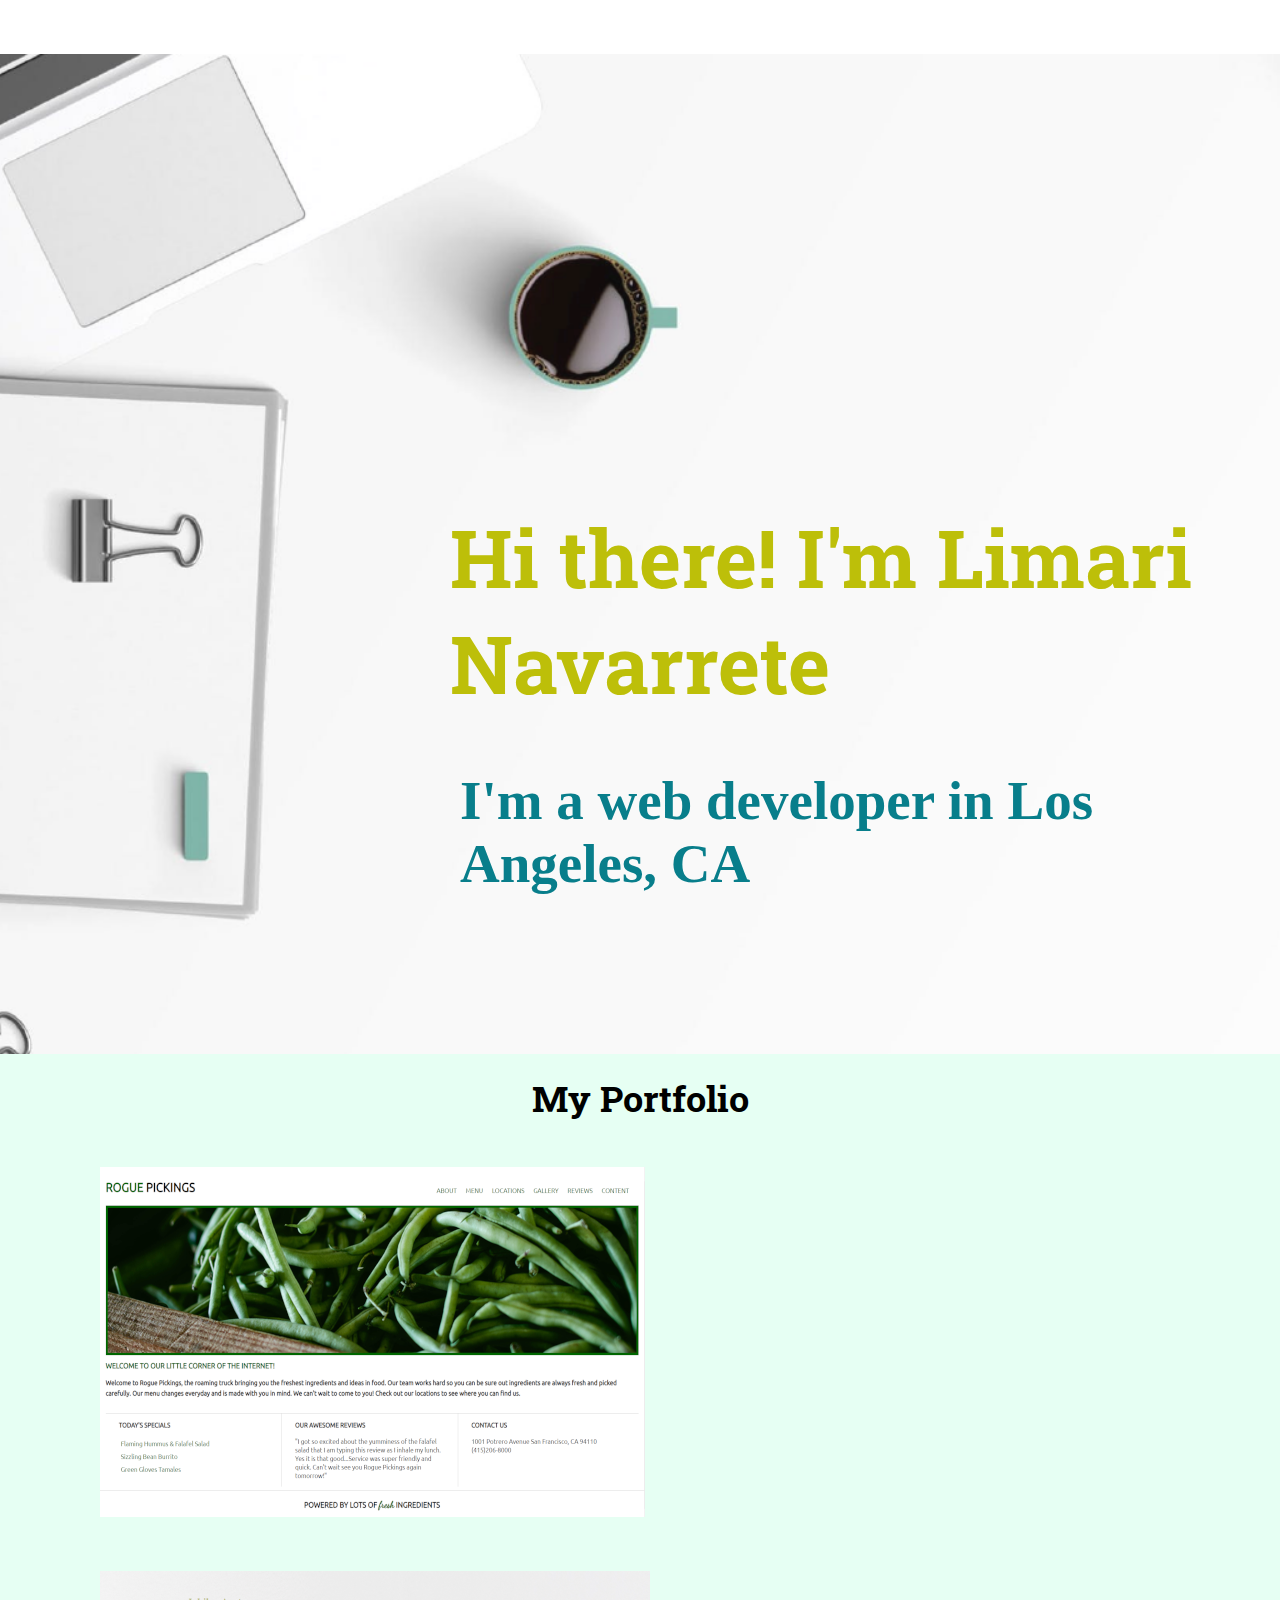
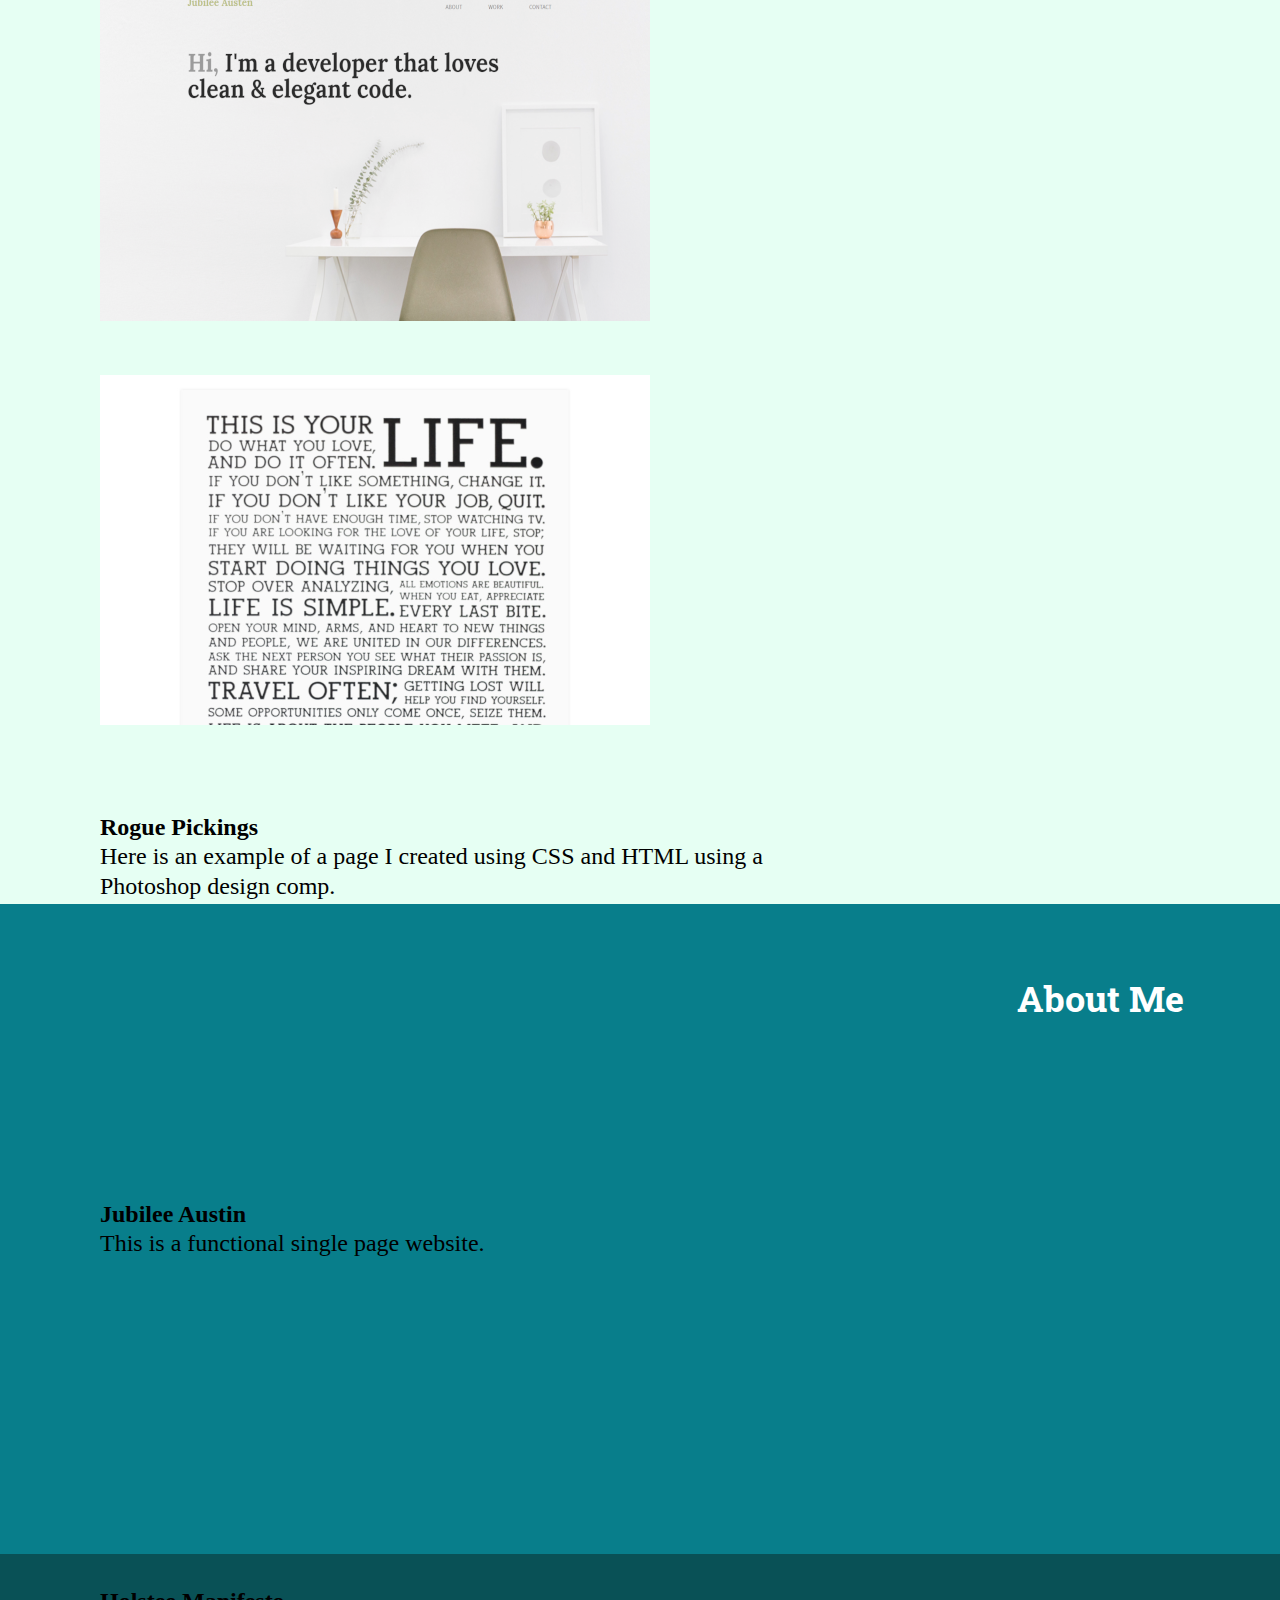
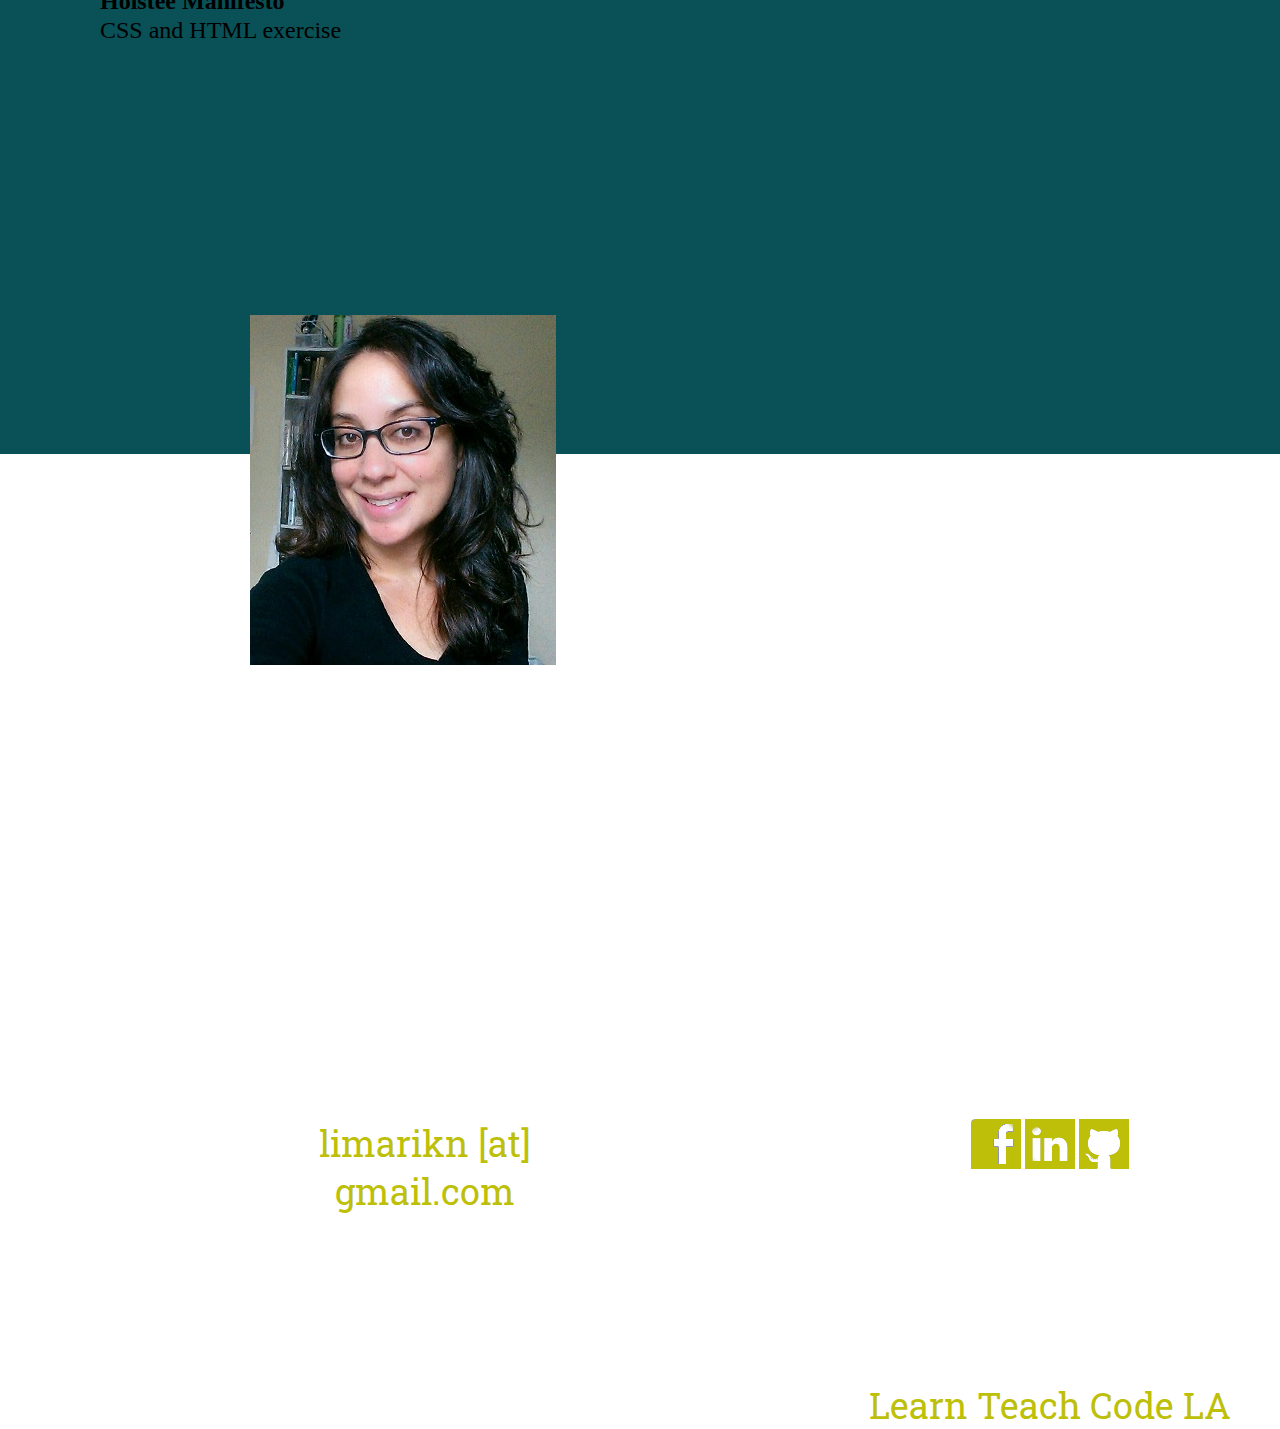
<file: img-index-css/index.html>
<!doctype html>
<html>
    <head>
        <title>Limari, Web Developer, Los Angeles</title>
		 <link rel="stylesheet" href="css/normalize.css">
        <link rel="stylesheet" href="css/main.css">
		<link href='https://fonts.googleapis.com/css?family=Merriweather' rel='stylesheet'>
		<link href="https://fonts.googleapis.com/css?family=Roboto+Slab" rel="stylesheet">
		<style>
           a {
               text-decoration: none;
              }
         </style>
 </head>
 
 <body>
 <header>
  
		<h1> Hi there! I'm Limari Navarrete	</h1>
		<h2>I'm a web developer in Los Angeles, CA</h2>
  
   
	 
	  
	</header>
	  
	  
	<main>
	  
	  <section id="work">
	   
	      <h2> My Portfolio </h2>
	    
	  
	
	     
		 <div class="half-width">
		
		 <a href="../rogue/index.html"target="_blank"> <img src="../rogue/images-icons/real-rogue-crop.png" alt="hero icon" /></a>		
	     
		 <img src="images-icons/real-jubilee.png" alt="hero icon" />
		 
		 <img src="images-icons/real-holstee.png" alt="hero icon" />
		  </div>
		  
		 <div class="half-width">
		    <h3> Rogue Pickings</h3>
			 <p>Here is an example of a page I created using CSS and HTML using a Photoshop design comp.</p>
             <h3> Jubilee Austin</h3>
			 <p>This is a functional single page website.</p>
			 <h3>Holstee Manifesto</h3>
			 <p>CSS and HTML exercise</p>
			 
		 </div>
		 
	  </section> 
		 
		
		
		<section id="about">
	   <div class="full-width">
	   
	   <h2> About Me </h2>
	   </div>
	     <div class="half-width">
		   <img src="images-icons/head-shot.jpg" alt="head shot" />
		   
		  </div>
		  <div class="half-width">
		  <p> My name is Limari and I’m a developer who loves helping clients get their ideas out on the web. 
		   I approach each project with accuracy and thoughtfullness and will always respond to my clients needs. 
		  When I’m not coding you might find me enjoying my days in the Santa Monica mountains or singing an opera aria while stumming my ukulele.</p>
		
		 </div>
	   
	</section>
		
		</main>
		
	  <footer id="contact">
	  
	  
	  
	    <div class="third-width">
		<h2> Hire Me </h2>
		<h2> <a href="https://www.gmail.com" target="_blank"><span class= "GreenText">limarikn [at] gmail.com</span></a></h2>
		
		</div>
		<div class="third-width">
		
			<h2><span class= "LetConnect">Lets Connect</span></h2>
		<ul>
		  <li>
		   <a href="https://www.facebook.com/limari.navarretebedford/"target="_blank"><img src="images-icons/facebook-logo.png" alt="fb logo" /></a>
		  </li>
		 
		 <li>
		  <a href="https://www.linkedin.com/in/limari-navarrete-8b9b3589/"target=_blank"><img src="images-icons/linkedin-sign.png" alt="linkedin" /></a>
		  </li>
		  
		  <li>
		   <a href="https://github.com/limarikn"target=_blank"><img src="images-icons/github-sign.png" alt="github logo" /></a>
		   </li>
		   </ul>
		</div>
		<div class="third-width">
		<h2>Meet Me </h2>
		<h2> <a href="https://www.meetup.com/LearnTeachCode/" target="_blank"><span class= "GreenText">Learn Teach Code LA</span></a><h2>
		</div>
	  </footer>
	
    
    </body>
</html>
</file>
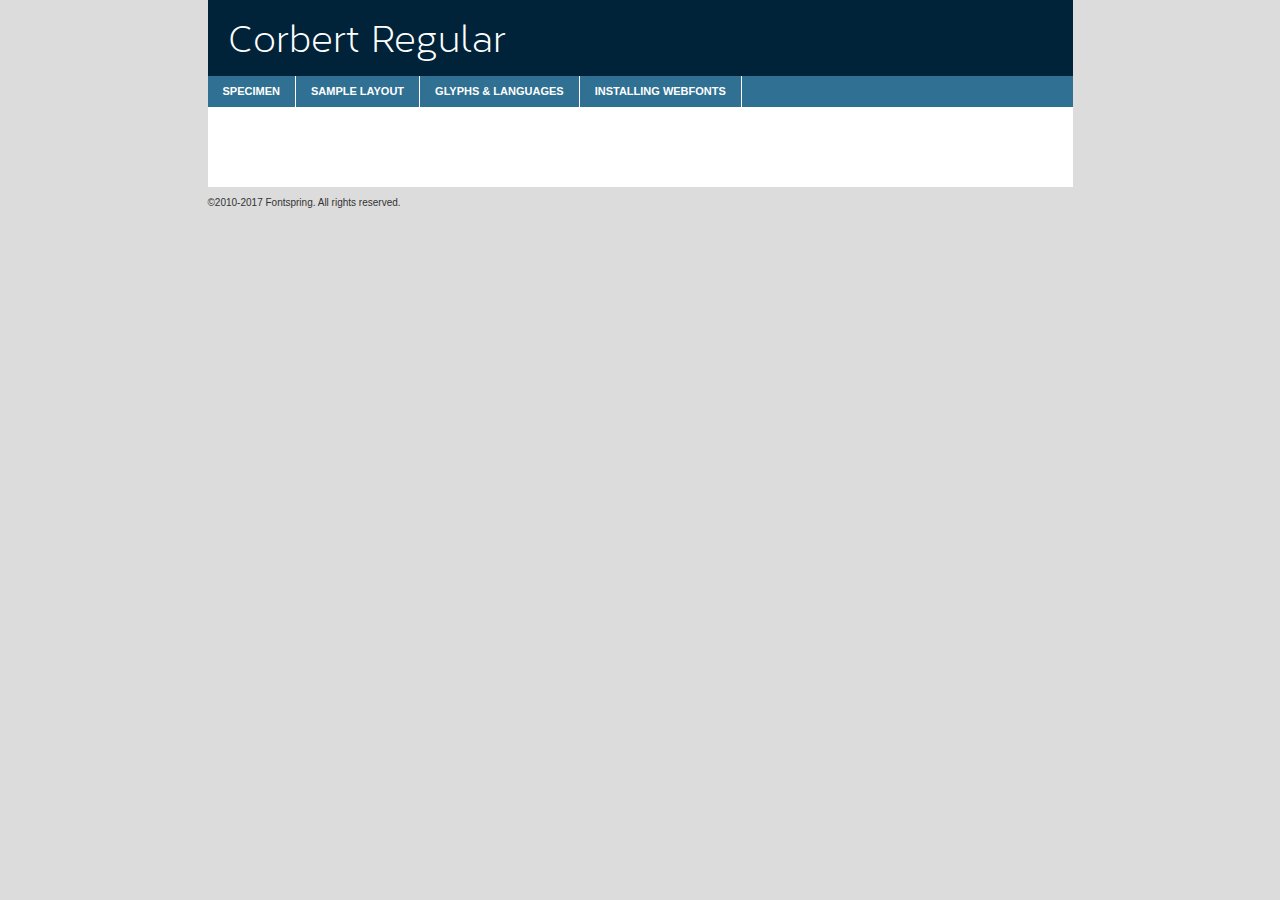
<file: Fonts/Corbert/Webfonts/corbert_regular_macroman/Corbert-Regular-demo.html>
<!DOCTYPE html PUBLIC "-//W3C//DTD XHTML 1.0 Transitional//EN"
	"http://www.w3.org/TR/xhtml1/DTD/xhtml1-transitional.dtd">

<html xmlns="http://www.w3.org/1999/xhtml" xml:lang="en" lang="en">
<head>
	<meta http-equiv="Content-Type" content="text/html; charset=utf-8" />
	<script src="http://ajax.googleapis.com/ajax/libs/jquery/1.7.2/jquery.min.js" type="text/javascript" charset="utf-8"></script>
	<script type="text/javascript">
	(function($){$.fn.easyTabs=function(option){var param=jQuery.extend({fadeSpeed:"fast",defaultContent:1,activeClass:'active'},option);$(this).each(function(){var thisId="#"+this.id;if(param.defaultContent==''){param.defaultContent=1;}
	if(typeof param.defaultContent=="number")
	{var defaultTab=$(thisId+" .tabs li:eq("+(param.defaultContent-1)+") a").attr('href').substr(1);}else{var defaultTab=param.defaultContent;}
	$(thisId+" .tabs li a").each(function(){var tabToHide=$(this).attr('href').substr(1);$("#"+tabToHide).addClass('easytabs-tab-content');});hideAll();changeContent(defaultTab);function hideAll(){$(thisId+" .easytabs-tab-content").hide();}
	function changeContent(tabId){hideAll();$(thisId+" .tabs li").removeClass(param.activeClass);$(thisId+" .tabs li a[href=#"+tabId+"]").closest('li').addClass(param.activeClass);if(param.fadeSpeed!="none")
	{$(thisId+" #"+tabId).fadeIn(param.fadeSpeed);}else{$(thisId+" #"+tabId).show();}}
	$(thisId+" .tabs li").click(function(){var tabId=$(this).find('a').attr('href').substr(1);changeContent(tabId);return false;});});}})(jQuery);
	</script>
	<link rel="stylesheet" href="specimen_files/specimen_stylesheet.css" type="text/css" charset="utf-8" />
	<link rel="stylesheet" href="stylesheet.css" type="text/css" charset="utf-8" />

	<style type="text/css">
					body{
				font-family: 'Corbert-Regular';
							}
		</style>

	<title>Corbert Regular Specimen</title>
	
	
	<script type="text/javascript" charset="utf-8">
		$(document).ready(function() {
			$('#container').easyTabs({defaultContent:1});
		});
	</script>
</head>

<body>
<div id="container">
	<div id="header">
		Corbert Regular	</div>
	<ul class="tabs">
		<li><a href="#specimen">Specimen</a></li>
		<li><a href="#layout">Sample Layout</a></li>
				<li><a href="#glyphs">Glyphs &amp; Languages</a></li>
		<li><a href="#installing">Installing Webfonts</a></li>
		
	</ul>
	
	<div id="main_content">

		
			<div id="specimen">
		
				<div class="section">
					<div class="grid12 firstcol">
						<div class="huge">AaBb</div>
					</div>
				</div>
		
				<div class="section">
					<div class="glyph_range">A&#x200B;B&#x200b;C&#x200b;D&#x200b;E&#x200b;F&#x200b;G&#x200b;H&#x200b;I&#x200b;J&#x200b;K&#x200b;L&#x200b;M&#x200b;N&#x200b;O&#x200b;P&#x200b;Q&#x200b;R&#x200b;S&#x200b;T&#x200b;U&#x200b;V&#x200b;W&#x200b;X&#x200b;Y&#x200b;Z&#x200b;a&#x200b;b&#x200b;c&#x200b;d&#x200b;e&#x200b;f&#x200b;g&#x200b;h&#x200b;i&#x200b;j&#x200b;k&#x200b;l&#x200b;m&#x200b;n&#x200b;o&#x200b;p&#x200b;q&#x200b;r&#x200b;s&#x200b;t&#x200b;u&#x200b;v&#x200b;w&#x200b;x&#x200b;y&#x200b;z&#x200b;1&#x200b;2&#x200b;3&#x200b;4&#x200b;5&#x200b;6&#x200b;7&#x200b;8&#x200b;9&#x200b;0&#x200b;&amp;&#x200b;.&#x200b;,&#x200b;?&#x200b;!&#x200b;&#64;&#x200b;(&#x200b;)&#x200b;#&#x200b;$&#x200b;%&#x200b;*&#x200b;+&#x200b;-&#x200b;=&#x200b;:&#x200b;;</div>
				</div>
				<div class="section">
					<div class="grid12 firstcol">
						<table class="sample_table">
							<tr><td>10</td><td class="size10">abcdefghijklmnopqrstuvwxyzABCDEFGHIJKLMNOPQRSTUVWXYZ0123456789abcdefghijklmnopqrstuvwxyzABCDEFGHIJKLMNOPQRSTUVWXYZ0123456789abcdefghijklmnopqrstuvwxyzABCDEFGHIJKLMNOPQRSTUVWXYZ</td></tr>
							<tr><td>11</td><td class="size11">abcdefghijklmnopqrstuvwxyzABCDEFGHIJKLMNOPQRSTUVWXYZ0123456789abcdefghijklmnopqrstuvwxyzABCDEFGHIJKLMNOPQRSTUVWXYZ0123456789abcdefghijklmnopqrstuvwxyzABCDEFGHIJKLMNOPQRSTUVWXYZ</td></tr>
							<tr><td>12</td><td class="size12">abcdefghijklmnopqrstuvwxyzABCDEFGHIJKLMNOPQRSTUVWXYZ0123456789abcdefghijklmnopqrstuvwxyzABCDEFGHIJKLMNOPQRSTUVWXYZ0123456789abcdefghijklmnopqrstuvwxyzABCDEFGHIJKLMNOPQRSTUVWXYZ</td></tr>
							<tr><td>13</td><td class="size13">abcdefghijklmnopqrstuvwxyzABCDEFGHIJKLMNOPQRSTUVWXYZ0123456789abcdefghijklmnopqrstuvwxyzABCDEFGHIJKLMNOPQRSTUVWXYZ0123456789abcdefghijklmnopqrstuvwxyzABCDEFGHIJKLMNOPQRSTUVWXYZ</td></tr>
							<tr><td>14</td><td class="size14">abcdefghijklmnopqrstuvwxyzABCDEFGHIJKLMNOPQRSTUVWXYZ0123456789abcdefghijklmnopqrstuvwxyzABCDEFGHIJKLMNOPQRSTUVWXYZ0123456789abcdefghijklmnopqrstuvwxyzABCDEFGHIJKLMNOPQRSTUVWXYZ</td></tr>
							<tr><td>16</td><td class="size16">abcdefghijklmnopqrstuvwxyzABCDEFGHIJKLMNOPQRSTUVWXYZ0123456789abcdefghijklmnopqrstuvwxyzABCDEFGHIJKLMNOPQRSTUVWXYZ</td></tr>
							<tr><td>18</td><td class="size18">abcdefghijklmnopqrstuvwxyzABCDEFGHIJKLMNOPQRSTUVWXYZ0123456789abcdefghijklmnopqrstuvwxyzABCDEFGHIJKLMNOPQRSTUVWXYZ</td></tr>
							<tr><td>20</td><td class="size20">abcdefghijklmnopqrstuvwxyzABCDEFGHIJKLMNOPQRSTUVWXYZ0123456789abcdefghijklmnopqrstuvwxyzABCDEFGHIJKLMNOPQRSTUVWXYZ</td></tr>
							<tr><td>24</td><td class="size24">abcdefghijklmnopqrstuvwxyzABCDEFGHIJKLMNOPQRSTUVWXYZ0123456789abcdefghijklmnopqrstuvwxyzABCDEFGHIJKLMNOPQRSTUVWXYZ</td></tr>
							<tr><td>30</td><td class="size30">abcdefghijklmnopqrstuvwxyzABCDEFGHIJKLMNOPQRSTUVWXYZ0123456789abcdefghijklmnopqrstuvwxyzABCDEFGHIJKLMNOPQRSTUVWXYZ</td></tr>
							<tr><td>36</td><td class="size36">abcdefghijklmnopqrstuvwxyzABCDEFGHIJKLMNOPQRSTUVWXYZ0123456789abcdefghijklmnopqrstuvwxyzABCDEFGHIJKLMNOPQRSTUVWXYZ</td></tr>
							<tr><td>48</td><td class="size48">abcdefghijklmnopqrstuvwxyzABCDEFGHIJKLMNOPQRSTUVWXYZ0123456789abcdefghijklmnopqrstuvwxyzABCDEFGHIJKLMNOPQRSTUVWXYZ</td></tr>
							<tr><td>60</td><td class="size60">abcdefghijklmnopqrstuvwxyzABCDEFGHIJKLMNOPQRSTUVWXYZ0123456789abcdefghijklmnopqrstuvwxyzABCDEFGHIJKLMNOPQRSTUVWXYZ</td></tr>
							<tr><td>72</td><td class="size72">abcdefghijklmnopqrstuvwxyzABCDEFGHIJKLMNOPQRSTUVWXYZ0123456789abcdefghijklmnopqrstuvwxyzABCDEFGHIJKLMNOPQRSTUVWXYZ</td></tr>
							<tr><td>90</td><td class="size90">abcdefghijklmnopqrstuvwxyzABCDEFGHIJKLMNOPQRSTUVWXYZ0123456789abcdefghijklmnopqrstuvwxyzABCDEFGHIJKLMNOPQRSTUVWXYZ</td></tr>
						</table>
				
					</div>
			
				</div>
		
		
		
								<div class="section" id="bodycomparison">


										<div id="xheight">
				<div class="fontbody">&#x25FC;&#x25FC;&#x25FC;&#x25FC;&#x25FC;&#x25FC;&#x25FC;&#x25FC;&#x25FC;&#x25FC;&#x25FC;&#x25FC;&#x25FC;&#x25FC;&#x25FC;&#x25FC;&#x25FC;&#x25FC;&#x25FC;&#x25FC;&#x25FC;&#x25FC;&#x25FC;&#x25FC;&#x25FC;&#x25FC;&#x25FC;&#x25FC;&#x25FC;&#x25FC;&#x25FC;&#x25FC;&#x25FC;&#x25FC;&#x25FC;&#x25FC;&#x25FC;&#x25FC;&#x25FC;&#x25FC;&#x25FC;&#x25FC;&#x25FC;&#x25FC;&#x25FC;&#x25FC;&#x25FC;&#x25FC;&#x25FC;&#x25FC;&#x25FC;&#x25FC;&#x25FC;&#x25FC;&#x25FC;&#x25FC;&#x25FC;&#x25FC;&#x25FC;&#x25FC;&#x25FC;&#x25FC;&#x25FC;&#x25FC;&#x25FC;&#x25FC;&#x25FC;&#x25FC;&#x25FC;&#x25FC;&#x25FC;&#x25FC;&#x25FC;&#x25FC;&#x25FC;&#x25FC;&#x25FC;&#x25FC;&#x25FC;&#x25FC;&#x25FC;&#x25FC;&#x25FC;&#x25FC;&#x25FC;&#x25FC;&#x25FC;&#x25FC;&#x25FC;&#x25FC;&#x25FC;&#x25FC;&#x25FC;&#x25FC;&#x25FC;&#x25FC;&#x25FC;&#x25FC;&#x25FC;body</div><div class="arialbody">body</div><div class="verdanabody">body</div><div class="georgiabody">body</div></div>
										<div class="fontbody" style="z-index:1">
											body<span>Corbert Regular</span>
										</div>
										<div class="arialbody" style="z-index:1">
											body<span>Arial</span>
										</div>
										<div class="verdanabody" style="z-index:1">
											body<span>Verdana</span>
										</div>
										<div class="georgiabody" style="z-index:1">
											body<span>Georgia</span>
										</div>



								</div>
		
		
				<div class="section psample psample_row1" id="">
					
					<div class="grid2 firstcol">
						<p class="size10"><span>10.</span>Aenean lacinia bibendum nulla sed consectetur. Fusce dapibus, tellus ac cursus commodo, tortor mauris condimentum nibh, ut fermentum massa justo sit amet risus. Nullam id dolor id nibh ultricies vehicula ut id elit. Cum sociis natoque penatibus et magnis dis parturient montes, nascetur ridiculus mus. Nulla vitae elit libero, a pharetra augue.</p>
			
					</div>
					<div class="grid3">
						<p class="size11"><span>11.</span>Aenean lacinia bibendum nulla sed consectetur. Fusce dapibus, tellus ac cursus commodo, tortor mauris condimentum nibh, ut fermentum massa justo sit amet risus. Nullam id dolor id nibh ultricies vehicula ut id elit. Cum sociis natoque penatibus et magnis dis parturient montes, nascetur ridiculus mus. Nulla vitae elit libero, a pharetra augue.</p>
			
					</div>
					<div class="grid3">
						<p class="size12"><span>12.</span>Aenean lacinia bibendum nulla sed consectetur. Fusce dapibus, tellus ac cursus commodo, tortor mauris condimentum nibh, ut fermentum massa justo sit amet risus. Nullam id dolor id nibh ultricies vehicula ut id elit. Cum sociis natoque penatibus et magnis dis parturient montes, nascetur ridiculus mus. Nulla vitae elit libero, a pharetra augue.</p>
			
					</div>
					<div class="grid4">
						<p class="size13"><span>13.</span>Aenean lacinia bibendum nulla sed consectetur. Fusce dapibus, tellus ac cursus commodo, tortor mauris condimentum nibh, ut fermentum massa justo sit amet risus. Nullam id dolor id nibh ultricies vehicula ut id elit. Cum sociis natoque penatibus et magnis dis parturient montes, nascetur ridiculus mus. Nulla vitae elit libero, a pharetra augue.</p>
			
					</div>
					<div class="white_blend"></div>
					
				</div>
				<div class="section psample psample_row2" id="">
					<div class="grid3 firstcol">
						<p class="size14"><span>14.</span>Aenean lacinia bibendum nulla sed consectetur. Fusce dapibus, tellus ac cursus commodo, tortor mauris condimentum nibh, ut fermentum massa justo sit amet risus. Nullam id dolor id nibh ultricies vehicula ut id elit. Cum sociis natoque penatibus et magnis dis parturient montes, nascetur ridiculus mus. Nulla vitae elit libero, a pharetra augue.</p>
			
					</div>
					<div class="grid4">
						<p class="size16"><span>16.</span>Aenean lacinia bibendum nulla sed consectetur. Fusce dapibus, tellus ac cursus commodo, tortor mauris condimentum nibh, ut fermentum massa justo sit amet risus. Nullam id dolor id nibh ultricies vehicula ut id elit. Cum sociis natoque penatibus et magnis dis parturient montes, nascetur ridiculus mus. Nulla vitae elit libero, a pharetra augue.</p>
			
					</div>
					<div class="grid5">
						<p class="size18"><span>18.</span>Aenean lacinia bibendum nulla sed consectetur. Fusce dapibus, tellus ac cursus commodo, tortor mauris condimentum nibh, ut fermentum massa justo sit amet risus. Nullam id dolor id nibh ultricies vehicula ut id elit. Cum sociis natoque penatibus et magnis dis parturient montes, nascetur ridiculus mus. Nulla vitae elit libero, a pharetra augue.</p>
			
					</div>

					<div class="white_blend"></div>

				</div>
				
				<div class="section psample psample_row3" id="">
					<div class="grid5 firstcol">
						<p class="size20"><span>20.</span>Aenean lacinia bibendum nulla sed consectetur. Fusce dapibus, tellus ac cursus commodo, tortor mauris condimentum nibh, ut fermentum massa justo sit amet risus. Nullam id dolor id nibh ultricies vehicula ut id elit. Cum sociis natoque penatibus et magnis dis parturient montes, nascetur ridiculus mus. Nulla vitae elit libero, a pharetra augue.</p>
					</div>
					<div class="grid7">
						<p class="size24"><span>24.</span>Aenean lacinia bibendum nulla sed consectetur. Fusce dapibus, tellus ac cursus commodo, tortor mauris condimentum nibh, ut fermentum massa justo sit amet risus. Nullam id dolor id nibh ultricies vehicula ut id elit. Cum sociis natoque penatibus et magnis dis parturient montes, nascetur ridiculus mus. Nulla vitae elit libero, a pharetra augue.</p>
					</div>
					
					<div class="white_blend"></div>
					
				</div>
				
				<div class="section psample psample_row4" id="">
					<div class="grid12 firstcol">
						<p class="size30"><span>30.</span>Aenean lacinia bibendum nulla sed consectetur. Fusce dapibus, tellus ac cursus commodo, tortor mauris condimentum nibh, ut fermentum massa justo sit amet risus. Nullam id dolor id nibh ultricies vehicula ut id elit. Cum sociis natoque penatibus et magnis dis parturient montes, nascetur ridiculus mus. Nulla vitae elit libero, a pharetra augue.</p>
					</div>
					<div class="white_blend"></div>
					
				</div>
				
				
				
				<div class="section psample psample_row1 fullreverse">
					<div class="grid2 firstcol">
						<p class="size10"><span>10.</span>Aenean lacinia bibendum nulla sed consectetur. Fusce dapibus, tellus ac cursus commodo, tortor mauris condimentum nibh, ut fermentum massa justo sit amet risus. Nullam id dolor id nibh ultricies vehicula ut id elit. Cum sociis natoque penatibus et magnis dis parturient montes, nascetur ridiculus mus. Nulla vitae elit libero, a pharetra augue.</p>
			
					</div>
					<div class="grid3">
						<p class="size11"><span>11.</span>Aenean lacinia bibendum nulla sed consectetur. Fusce dapibus, tellus ac cursus commodo, tortor mauris condimentum nibh, ut fermentum massa justo sit amet risus. Nullam id dolor id nibh ultricies vehicula ut id elit. Cum sociis natoque penatibus et magnis dis parturient montes, nascetur ridiculus mus. Nulla vitae elit libero, a pharetra augue.</p>
			
					</div>
					<div class="grid3">
						<p class="size12"><span>12.</span>Aenean lacinia bibendum nulla sed consectetur. Fusce dapibus, tellus ac cursus commodo, tortor mauris condimentum nibh, ut fermentum massa justo sit amet risus. Nullam id dolor id nibh ultricies vehicula ut id elit. Cum sociis natoque penatibus et magnis dis parturient montes, nascetur ridiculus mus. Nulla vitae elit libero, a pharetra augue.</p>
			
					</div>
					<div class="grid4">
						<p class="size13"><span>13.</span>Aenean lacinia bibendum nulla sed consectetur. Fusce dapibus, tellus ac cursus commodo, tortor mauris condimentum nibh, ut fermentum massa justo sit amet risus. Nullam id dolor id nibh ultricies vehicula ut id elit. Cum sociis natoque penatibus et magnis dis parturient montes, nascetur ridiculus mus. Nulla vitae elit libero, a pharetra augue.</p>
			
					</div>
					<div class="black_blend"></div>
					
				</div>
				
				<div class="section psample psample_row2 fullreverse">
					<div class="grid3 firstcol">
						<p class="size14"><span>14.</span>Aenean lacinia bibendum nulla sed consectetur. Fusce dapibus, tellus ac cursus commodo, tortor mauris condimentum nibh, ut fermentum massa justo sit amet risus. Nullam id dolor id nibh ultricies vehicula ut id elit. Cum sociis natoque penatibus et magnis dis parturient montes, nascetur ridiculus mus. Nulla vitae elit libero, a pharetra augue.</p>
			
					</div>
					<div class="grid4">
						<p class="size16"><span>16.</span>Aenean lacinia bibendum nulla sed consectetur. Fusce dapibus, tellus ac cursus commodo, tortor mauris condimentum nibh, ut fermentum massa justo sit amet risus. Nullam id dolor id nibh ultricies vehicula ut id elit. Cum sociis natoque penatibus et magnis dis parturient montes, nascetur ridiculus mus. Nulla vitae elit libero, a pharetra augue.</p>
			
					</div>
					<div class="grid5">
						<p class="size18"><span>18.</span>Aenean lacinia bibendum nulla sed consectetur. Fusce dapibus, tellus ac cursus commodo, tortor mauris condimentum nibh, ut fermentum massa justo sit amet risus. Nullam id dolor id nibh ultricies vehicula ut id elit. Cum sociis natoque penatibus et magnis dis parturient montes, nascetur ridiculus mus. Nulla vitae elit libero, a pharetra augue.</p>
			
					</div>
					<div class="black_blend"></div>

				</div>
				
				<div class="section psample fullreverse psample_row3" id="">
					<div class="grid5 firstcol">
						<p class="size20"><span>20.</span>Aenean lacinia bibendum nulla sed consectetur. Fusce dapibus, tellus ac cursus commodo, tortor mauris condimentum nibh, ut fermentum massa justo sit amet risus. Nullam id dolor id nibh ultricies vehicula ut id elit. Cum sociis natoque penatibus et magnis dis parturient montes, nascetur ridiculus mus. Nulla vitae elit libero, a pharetra augue.</p>
					</div>
					<div class="grid7">
						<p class="size24"><span>24.</span>Aenean lacinia bibendum nulla sed consectetur. Fusce dapibus, tellus ac cursus commodo, tortor mauris condimentum nibh, ut fermentum massa justo sit amet risus. Nullam id dolor id nibh ultricies vehicula ut id elit. Cum sociis natoque penatibus et magnis dis parturient montes, nascetur ridiculus mus. Nulla vitae elit libero, a pharetra augue.</p>
					</div>
					
					<div class="black_blend"></div>
					
				</div>
				
				<div class="section psample fullreverse psample_row4" id="" style="border-bottom: 20px #000 solid;">
					<div class="grid12 firstcol">
						<p class="size30"><span>30.</span>Aenean lacinia bibendum nulla sed consectetur. Fusce dapibus, tellus ac cursus commodo, tortor mauris condimentum nibh, ut fermentum massa justo sit amet risus. Nullam id dolor id nibh ultricies vehicula ut id elit. Cum sociis natoque penatibus et magnis dis parturient montes, nascetur ridiculus mus. Nulla vitae elit libero, a pharetra augue.</p>
					</div>
					<div class="black_blend"></div>
					
				</div>
				
				
				
				
			</div>
			
			<div id="layout">
				
				<div class="section">
					
					<div class="grid12 firstcol">
						<h1>Lorem Ipsum Dolor</h1>
						<h2>Etiam porta sem malesuada magna mollis euismod</h2>
						
						<p class="byline">By <a href="#link">Aenean Lacinia</a></p>
					</div>
				</div>
				<div class="section">
					<div class="grid8 firstcol">
						<p class="large">Donec sed odio dui. Morbi leo risus, porta ac consectetur ac, vestibulum at eros. Fusce dapibus, tellus ac cursus commodo, tortor mauris condimentum nibh, ut fermentum massa justo sit amet risus. </p>

						
						<h3>Pellentesque ornare sem</h3>

						<p>Maecenas sed diam eget risus varius blandit sit amet non magna. Maecenas faucibus mollis interdum. Donec ullamcorper nulla non metus auctor fringilla. Nullam id dolor id nibh ultricies vehicula ut id elit. Nullam id dolor id nibh ultricies vehicula ut id elit. </p>

						<p>Aenean eu leo quam. Pellentesque ornare sem lacinia quam venenatis vestibulum. Lorem ipsum dolor sit amet, consectetur adipiscing elit. Cum sociis natoque penatibus et magnis dis parturient montes, nascetur ridiculus mus. </p>

						<p>Nulla vitae elit libero, a pharetra augue. Praesent commodo cursus magna, vel scelerisque nisl consectetur et. Aenean lacinia bibendum nulla sed consectetur. </p>

						<p>Nullam quis risus eget urna mollis ornare vel eu leo. Nullam quis risus eget urna mollis ornare vel eu leo. Maecenas sed diam eget risus varius blandit sit amet non magna. Donec ullamcorper nulla non metus auctor fringilla. </p>

						<h3>Cras mattis consectetur</h3>

						<p>Aenean eu leo quam. Pellentesque ornare sem lacinia quam venenatis vestibulum. Aenean lacinia bibendum nulla sed consectetur. Integer posuere erat a ante venenatis dapibus posuere velit aliquet. Cras mattis consectetur purus sit amet fermentum. </p>

						<p>Nullam id dolor id nibh ultricies vehicula ut id elit. Nullam quis risus eget urna mollis ornare vel eu leo. Cras mattis consectetur purus sit amet fermentum.</p>
					</div>
					
					<div class="grid4 sidebar">
						
						<div class="box reverse">
							<p class="last">Nullam quis risus eget urna mollis ornare vel eu leo. Donec ullamcorper nulla non metus auctor fringilla. Cras mattis consectetur purus sit amet fermentum. Sed posuere consectetur est at lobortis. Lorem ipsum dolor sit amet, consectetur adipiscing elit. </p>
						</div>
						
						<p class="caption">Maecenas sed diam eget risus varius.</p>

						<p>Vestibulum id ligula porta felis euismod semper. Integer posuere erat a ante venenatis dapibus posuere velit aliquet. Vestibulum id ligula porta felis euismod semper. Sed posuere consectetur est at lobortis. Maecenas sed diam eget risus varius blandit sit amet non magna. Fusce dapibus, tellus ac cursus commodo, tortor mauris condimentum nibh, ut fermentum massa justo sit amet risus. </p>

					

						<p>Duis mollis, est non commodo luctus, nisi erat porttitor ligula, eget lacinia odio sem nec elit. Aenean lacinia bibendum nulla sed consectetur. Vivamus sagittis lacus vel augue laoreet rutrum faucibus dolor auctor. Aenean lacinia bibendum nulla sed consectetur. Nullam quis risus eget urna mollis ornare vel eu leo. </p>

						<p>Praesent commodo cursus magna, vel scelerisque nisl consectetur et. Donec ullamcorper nulla non metus auctor fringilla. Maecenas faucibus mollis interdum. Fusce dapibus, tellus ac cursus commodo, tortor mauris condimentum nibh, ut fermentum massa justo sit amet risus. </p>

					</div>
				</div>
				
			</div>


			



		<div id="glyphs">
			<div class="section">
				<div class="grid12 firstcol">
			
				<h1>Language Support</h1>
				<p>The subset of Corbert Regular in this kit supports the following languages:<br />
			
					<em>This font does not fully support any language.</em>				</p>
				<h1>Glyph Chart</h1>
				<p>The subset of Corbert Regular in this kit includes all the glyphs listed below. Unicode entities are included above each glyph to help you insert individual characters into your layout.</p>
				<div id="glyph_chart">
			
									</div>	
				</div>
		
		
			</div>
		</div>
		
		
		<div id="specs">
			
		</div>
	
		<div id="installing">
			<div class="section">
				<div class="grid7 firstcol">
					<h1>Installing Webfonts</h1>
					
					<p>Webfonts are supported by all major browser platforms but not all in the same way. There are currently four different font formats that must be included in order to target all browsers. This includes TTF, WOFF, EOT and SVG.</p>
					
					<h2>1. Upload your webfonts</h2>
					<p>You must upload your webfont kit to your website. They should be in or near the same directory as your CSS files.</p>
					
					<h2>2. Include the webfont stylesheet</h2>
					<p>A special CSS @font-face declaration helps the various browsers select the appropriate font it needs without causing you a bunch of headaches. Learn more about this syntax by reading the <a href="https://www.fontspring.com/blog/further-hardening-of-the-bulletproof-syntax">Fontspring blog post</a> about it. The code for it is as follows:</p>


<code>
@font-face{ 
	font-family: 'MyWebFont';
	src: url('WebFont.eot');
	src: url('WebFont.eot?#iefix') format('embedded-opentype'),
	     url('WebFont.woff') format('woff'),
	     url('WebFont.ttf') format('truetype'),
	     url('WebFont.svg#webfont') format('svg');
}
</code>

	<p>We've already gone ahead and generated the code for you. All you have to do is link to the stylesheet in your HTML, like this:</p>
	<code>&lt;link rel=&quot;stylesheet&quot; href=&quot;stylesheet.css&quot; type=&quot;text/css&quot; charset=&quot;utf-8&quot; /&gt;</code>

					<h2>3. Modify your own stylesheet</h2>
					<p>To take advantage of your new fonts, you must tell your stylesheet to use them. Look at the original @font-face declaration above and find the property called "font-family." The name linked there will be what you use to reference the font. Prepend that webfont name to the font stack in the "font-family" property, inside the selector you want to change. For example:</p>
<code>p { font-family: 'WebFont', Arial, sans-serif; }</code>

<h2>4. Test</h2>
<p>Getting webfonts to work cross-browser <em>can</em> be tricky. Use the information in the sidebar to help you if you find that fonts aren't loading in a particular browser.</p>
				</div>
				
				<div class="grid5 sidebar">
					<div class="box">
						<h2>Troubleshooting<br />Font-Face Problems</h2>
						<p>Having trouble getting your webfonts to load in your new website? Here are some tips to sort out what might be the problem.</p>

						<h3>Fonts not showing in any browser</h3>

						<p>This sounds like you need to work on the plumbing. You either did not upload the fonts to the correct directory, or you did not link the fonts properly in the CSS. If you've confirmed that all this is correct and you still have a problem, take a look at your .htaccess file and see if requests are getting intercepted.</p>

						<h3>Fonts not loading in iPhone or iPad</h3>

						<p>The most common problem here is that you are serving the fonts from an IIS server. IIS refuses to serve files that have unknown MIME types. If that is the case, you must set the MIME type for SVG to "image/svg+xml" in the server settings. Follow these instructions from Microsoft if you need help.</p>

						<h3>Fonts not loading in Firefox</h3>

						<p>The primary reason for this failure? You are still using a version Firefox older than 3.5. So upgrade already! If that isn't it, then you are very likely serving fonts from a different domain. Firefox requires that all font assets be served from the same domain. Lastly it is possible that you need to add WOFF to your list of MIME types (if you are serving via IIS.)</p>

						<h3>Fonts not loading in IE</h3>

						<p>Are you looking at Internet Explorer on an actual Windows machine or are you cheating by using a service like Adobe BrowserLab? Many of these screenshot services do not render @font-face for IE. Best to test it on a real machine.</p>

						<h3>Fonts not loading in IE9</h3>

						<p>IE9, like Firefox, requires that fonts be served from the same domain as the website. Make sure that is the case.</p>
					</div>
				</div>
			</div>
			
		</div>
	
	</div>
	<div id="footer">
		<p>&copy;2010-2017 Fontspring. All rights reserved.</p>
	</div>
</div>
</body>
</html>
</file>
<file: img-index-css/css/main.css>
/****** BASE ******/
* {
	margin:0;
	padding:0;
	
}
body {
    font-family:Merriweather;
}

#header {
	
height: 800px;

}

#work {
	height: 1450px;
	
}

#about {
	height: 650px;
	background-color:#087e8b;
}

#contact {
	height: 500px;
	background-color: #095156;
	
}

/****** GRID ******/

.full-width {
    width: 1400px;
    margin: 0 auto;
}
.half-width {
    width: 700px;
	float: left;
}
	
.third-width {
    width: 400px;
    float: left;
}

/****** HEADER ******/

header {
	
    height: 1000px;
    background: url('../images-icons/hero-image.png');
    background-size: cover;
}
	
header h1 {
	padding-left: 450px;
	padding-top: 450px;
	font-size: 80px;
	color: #bdbf09;
	font-family: roboto slab;
	
	
	
}
	
header h2  {

	font-size: 55px;
	color: #087e8b;
	font-family:roboto regular;
	padding-left: 460px;
	margin-top: 20px;
	
}

/****** WORK ******/

#work {
    background-color:   #e6fff3;
    text-align: left;
}

#work .full-width {
    padding: 50px 0px;
}

#work .half-width {
    padding-left:100px; 

}


#work h2 {
    font-size: 36px;
	text-align: center;
	padding: 20px;
	font-family:roboto slab;
    font-weight:bold;
}

#work h3 {
    font-size: 24px;
	text-align: left;
	font-family:roboto regular;
	padding-top:60px;
} 
	
#work p {
   font-size: 24px;
    line-height: 30px;
	height: 300px;
	font-family: roboto regular;
	
}

#work img {
  display: inline-block;
  margin: 25px 0px;
}


/****** ABOUT ******/





#about h2 {
	text-align: center;
	padding-top: 70px;
	font-family: roboto slab;
	font-size: 36px;
	color: #ffffff;
}

#about img {
	padding:0px 0px 0px 250px;
	
}

#about p {
	font-family: roboto regular;
	font-size: 24px;
	padding-top:80px;
	padding-left:40px;
	color: #ffffff;
}
	
	
/****** CONTACT ******/


#contact .full-width {
    
	padding: 0px 50px;
	
}


#contact .third-width {
	padding-left: 225px;
	padding-top: 160px;
	text-align:center;
	
}

#contact h2 {
    font-size: 36px;
	font-family:roboto slab;
    color: #ffffff;
	font-weight:normal;
    
}

.GreenText
{
	color:#bdbf09;
	font-weight:normal;
	
}
 
 .LetConnect
 {
 
 
 }
 
#contact ul{
	list-style: none;
}

#contact li {
	display:inline;
}
</file>
<file: Fonts/Corbert/Webfonts/corbert_regular_macroman/stylesheet.css>
/*!
 * Web Fonts from Fontspring.com
 *
 * All OpenType features and all extended glyphs have been removed.
 * Fully installable fonts can be purchased at http://www.fontspring.com
 *
 * The fonts included in this stylesheet are subject to the End User License you purchased
 * from Fontspring. The fonts are protected under domestic and international trademark and 
 * copyright law. You are prohibited from modifying, reverse engineering, duplicating, or
 * distributing this font software.
 *
 * (c) 2010-2018 Fontspring
 *
 *
 *
 *
 * The fonts included are copyrighted by the vendor listed below.
 *
 * Vendor:      The Northern Block
 * License URL: https://www.fontspring.com/licenses/northern-block/webfont
 *
 *
 */

@font-face {
    font-family: 'Corbert-Regular';
    src: url('Corbert-Regular-webfont.woff2') format('woff2'),
         url('Corbert-Regular-webfont.woff') format('woff');
    font-weight: normal;
    font-style: normal;

}
</file>
<file: Fonts/Corbert/Webfonts/corbert_regular_macroman/specimen_files/specimen_stylesheet.css>
@import url('grid_12-825-55-15.css');

/*  
	CSS Reset by Eric Meyer - Released under Public Domain
    http://meyerweb.com/eric/tools/css/reset/
*/
html, body, div, span, applet, object, iframe,
h1, h2, h3, h4, h5, h6, p, blockquote, pre,
a, abbr, acronym, address, big, cite, code,
del, dfn, em, font, img, ins, kbd, q, s, samp,
small, strike, strong, sub, sup, tt, var,
b, u, i, center, dl, dt, dd, ol, ul, li,
fieldset, form, label, legend, table, 
caption, tbody, tfoot, thead, tr, th, td 
                  {margin: 0;padding: 0;border: 0;outline: 0;
                  font-size: 100%;vertical-align: baseline;
                  background: transparent;}
body              {line-height: 1;}
ol, ul            {list-style: none;}
blockquote, q     {quotes: none;}
blockquote:before, blockquote:after,
q:before, q:after {content: '';	content: none;}
:focus            {outline: 0;}
ins               {text-decoration: none;}
del               {text-decoration: line-through;}
table             {border-collapse: collapse;border-spacing: 0;}




body {
	color: #000;
	background-color: #dcdcdc;
}

a {
	text-decoration: none;
	color: #1883ba;
}

h1{
	font-size: 32px;
	font-weight: normal;
	font-style: normal;
	margin-bottom: 18px;
}

h2{
	font-size: 18px;
}

#container {
	width: 865px;
	margin: 0px auto;
}


#header {
	padding: 20px;
	font-size: 36px;
	background-color: #002339;
	color: #fff;
}

#header span {
	color: #666;
}
#main_content {
	background-color: #fff;
	padding: 60px 20px 20px;
}


#footer p {
	margin: 0;
	padding-top: 10px;
	padding-bottom: 50px;
	color: #333;
	font: 10px Arial, sans-serif;
}

.tabs {
	width: 100%;
	height: 31px;
	background-color: #2f7093;
}
.tabs li {
	float:  left;
	margin: 0;
	overflow: hidden;
	background-color: #2f7093;
}
.tabs li a {
	display: block;
	color: #fff;
	text-decoration: none;
	font: bold 11px/11px 'Arial';
	text-transform: uppercase;
	padding: 10px 15px;
	border-right: 1px solid #fff;
}

.tabs li a:hover {
		background-color: #2a6484;

}

.tabs li.active a {
	color:  #000;
	background-color: #fff;
}



div.huge {
	
	font-size: 300px;
	line-height: 1em;
	padding: 0;
	letter-spacing: -.02em;
	overflow: hidden;
}
div.glyph_range {
	font-size: 72px;
	line-height: 1.1em;
}

.size10{ font-size: 10px; }
.size11{ font-size: 11px; }
.size12{ font-size: 12px; }
.size13{ font-size: 13px; }
.size14{ font-size: 14px; }
.size16{ font-size: 16px; }
.size18{ font-size: 18px; }
.size20{ font-size: 20px; }
.size24{ font-size: 24px; }
.size30{ font-size: 30px; }
.size36{ font-size: 36px; }
.size48{ font-size: 48px; }
.size60{ font-size: 60px; }
.size72{ font-size: 72px; }
.size90{ font-size: 90px; }


.psample_row1 {	height: 120px;}
.psample_row1 {	height: 120px;}
.psample_row2 {	height: 160px;}
.psample_row3 {	height: 160px;}
.psample_row4 {	height: 160px;}

.psample {
	overflow: hidden;
	position: relative;
}
.psample p {
	line-height: 1.3em;
	display: block;
	overflow: hidden;
	margin: 0;
}

.psample span {
	margin-right: .5em;
}

.white_blend {
	width: 100%;
	height: 61px;
	background-image: url([data-uri]);
	position: absolute;
	bottom: 0;
}
.black_blend {
	width: 100%;
	height: 61px;
	background-image: url([data-uri]);
	position: absolute;
	bottom: 0;
}
.fullreverse {
	background:  #000 !important;
	color:  #fff !important;
	margin-left: -20px;
	padding-left: 20px;
	margin-right: -20px;
	padding-right: 20px;
	padding: 20px;
	margin-bottom:0;
}


.sample_table td {
	padding-top: 3px;
	padding-bottom:5px;
	padding-left: 5px;
	vertical-align: middle;
	line-height: 1.2em;
}

.sample_table td:first-child {
	background-color: #eee;
	text-align: right;
	padding-right: 5px;
	padding-left: 0;
	padding: 5px;
	font: 11px/12px "Courier New", Courier, mono;
}

code {
	white-space: pre;
	background-color: #eee;
	display: block;
	padding: 10px;
	margin-bottom: 18px;
	overflow: auto;
}


.bottom,.last 	{margin-bottom:0 !important; padding-bottom:0 !important;}

.box  { 
  padding: 18px; 
  margin-bottom: 18px; 
  background: #eee; 
}

.reverse,.reversed { background:  #000 !important;color:  #fff !important; border: none !important;}

#bodycomparison {
	position: relative;
	overflow: hidden;
	font-size: 72px;
	height: 90px;
	white-space: nowrap;
}

#bodycomparison div{
	font-size: 72px;
	line-height: 90px;
	display: inline;
	margin: 0 15px 0 0;
	padding: 0;
}

#bodycomparison div span{
	font: 10px Arial;
	position: absolute;
	left: 0;
}
#xheight {
	float: none;
	position: absolute;
	color: #d9f3ff;
	font-size: 72px;
	line-height: 90px;
}

.fontbody {
 position: relative;
}
.arialbody{
	font-family: Arial;
	position: relative;
}
.verdanabody{
	font-family: Verdana;
	position: relative;
}
.georgiabody{
	font-family: Georgia;
	position: relative;
}

/* @group Layout page
 */

#layout h1 {
	font-size: 36px;
	line-height: 42px;
	font-weight: normal;
	font-style: normal;
}

#layout h2 {
	font-size: 24px;
	line-height: 23px;
	font-weight: normal;
	font-style: normal;
}

#layout h3 {
	font-size: 22px;
	line-height: 1.4em;
	margin-top: 1em;
	font-weight: normal;
	font-style: normal;
}


#layout p.byline {
	font-size: 12px;
	margin-top: 18px;
	line-height: 12px;
	margin-bottom: 0;
}
#layout p {
	font-size: 14px;
	line-height: 21px;
	margin-bottom: .5em;
}

#layout p.large{
	font-size: 18px;
	line-height: 26px;
}

#layout .sidebar p{
	font-size: 12px;
	line-height: 1.4em;
}

#layout p.caption {
	font-size: 10px;
	margin-top: -16px;
	margin-bottom: 18px;
}

/* @end */

/* @group Glyphs */

#glyph_chart div{
	background-color: #d9f3ff;
	color: black;
	float: left;
	font-size: 36px;
	height: 1.2em;
	line-height: 1.2em;
	margin-bottom: 1px;
	margin-right: 1px;
	text-align: center;
	width: 1.2em;
	position: relative;
	padding: .6em .2em .2em;
}

#glyph_chart div p {
	position: absolute;
	left: 0;
	top: 0;
	display: block;
	text-align: center;
	font: bold 9px Arial, sans-serif;
	background-color: #3a768f;
	width: 100%;
	color: #fff;
	padding: 2px 0;
}


#glyphs h1 {
	font-family: Arial, sans-serif;
}
/* @end */

/* @group Installing */

#installing {
	font: 13px Arial, sans-serif;
}

#installing p,
#glyphs p{
	line-height: 1.2em;
	margin-bottom: 18px;
	font: 13px Arial, sans-serif;
}



#installing h3{
	font-size: 15px;
	margin-top: 18px;
}

/* @end */

#rendering h1 {
	font-family: Arial, sans-serif;
}
.render_table td {
	font: 11px "Courier New", Courier, mono;
	vertical-align: middle;
}
</file>
